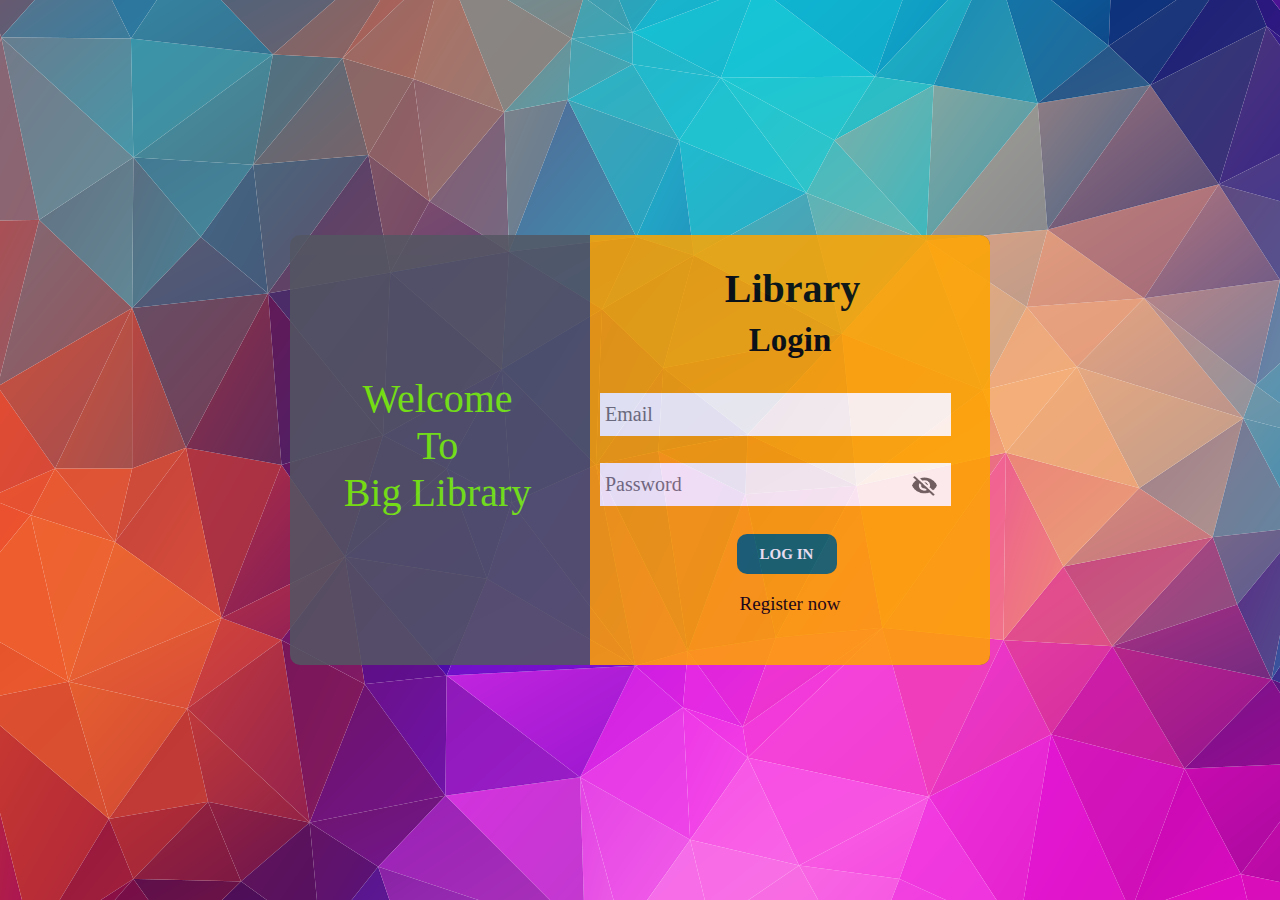
<file: index.html>
<!DOCTYPE html>
<html lang="en">
  <head>
    <meta charset="UTF-8" />
    <meta name="viewport" content="width=device-width, initial-scale=1.0" />
    <title>Document</title>
    <link rel="stylesheet" href="Login.css" />
  </head>
  <body>
    <section class="container">
      <div class="inner-container">
        <div class="left">
          <p>Welcome</p>
          <p>To</p>
          <p>Big Library</p>
        </div>

        <div class="right">
          <div class="logo">
            <i class="fa-solid fa-book" style="padding-right: 5px"></i>
            <span>Library</span>
          </div>
          <div class="login">Login</div>

          <form action="" class="form">
            <div class="login_field">
              <input name="email" type="text" id="email" placeholder="Email" />
            </div>

            <div class="login_field">
              <input
                name="password"
                type="password"
                id="password"
                placeholder="Password"
              />
              <img
                src="./Backened/password/eye-close.png"
                alt=""
                class="pass-icon"
                id="pass-icon"
              />
            </div>
            <button>LOG IN</button>
          </form>

          <a href="Frontend/New user/New_register.html">Register now</a>

          <div class="other">
            <div class="icon-1"><i class="fa-brands fa-google fa-2x"></i></div>
            <div class="icon-2">
              <i class="fa-brands fa-facebook fa-2x"></i>
            </div>
            <div class="icon-3">
              <i class="fa-brands fa-x-twitter fa-2x"></i>
            </div>
          </div>
        </div>
      </div>
    </section>
  </body>
  <script src="Backened/password/app.js"></script>
  <script src="Backened/login/app.js"></script>
</html>
</file>
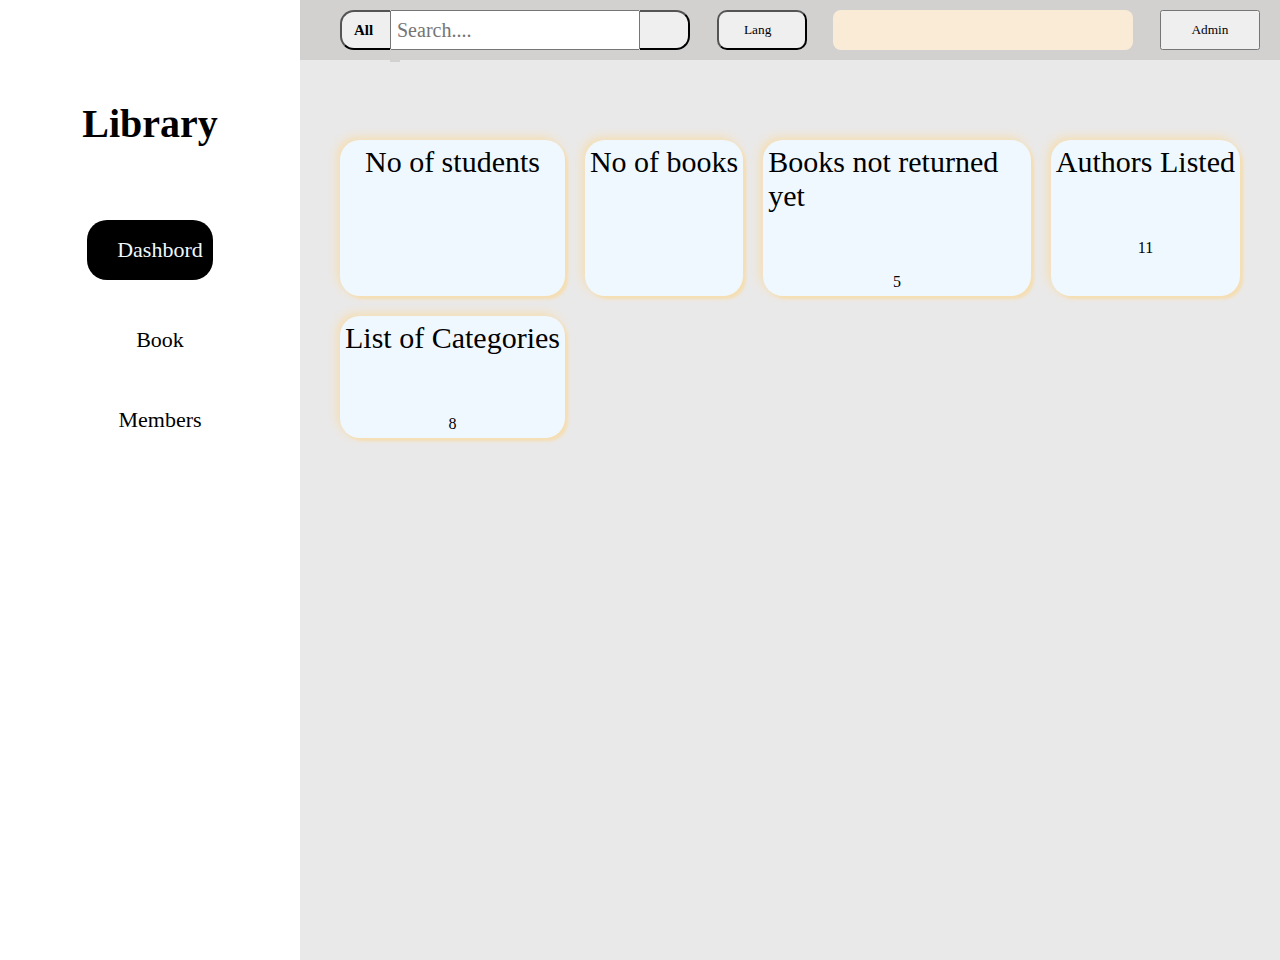
<file: Frontend/Admin/admin.html>
<!DOCTYPE html>
<html lang="en">
  <head>
    <meta charset="UTF-8" />
    <meta name="viewport" content="width=device-width, initial-scale=1.0" />
    <title>Document</title>
    <link rel="stylesheet" href="admin.css" />
    <link
      rel="stylesheet"
      href="https://cdnjs.cloudflare.com/ajax/libs/font-awesome/6.5.2/css/all.min.css"
      integrity="sha512-SnH5WK+bZxgPHs44uWIX+LLJAJ9/2PkPKZ5QiAj6Ta86w+fsb2TkcmfRyVX3pBnMFcV7oQPJkl9QevSCWr3W6A=="
      crossorigin="anonymous"
      referrerpolicy="no-referrer"
    />
  </head>
  <body>
    <div class="left_container">
      <nav class="side_nav">
        <div class="side_nav_header">Library</div>
        <div>
          <ul>
            <li
              style="
                background-color: black;
                padding: 10px;
                border-radius: 20px;
              "
            >
              <a href="admin.html" style="color: aliceblue"
                ><i class="fa-solid fa-house-user"></i>
                <p>Dashbord</p></a
              >
            </li>
            <li>
              <a href="admin_book.html"
                ><i class="fa-solid fa-book"></i>
                <p>Book</p>
              </a>
            </li>
            <li>
              <a href="admin_member.html"
                ><i class="fa-solid fa-users"></i>
                <p>Members</p></a
              >
            </li>
          </ul>
        </div>
      </nav>
    </div>

    <div class="right_container">
      <nav class="top_nav">
        <div class="search">
          <button class="All_btn" id="btn">
            All<i class="fa-solid fa-caret-down"></i>
          </button>
          <div id="search_option" class="search_option">
            <a href="">All</a>
            <a href="">Title</a>
            <a href="">Author</a>
            <a href="">Text</a>
            <a href="">Subjects</a>
          </div>
          <div>
            <form id="form_search">
              <input
                type="text"
                placeholder="Search...."
                name="text"
                id="input_search"
              />
              <button class="submit" id="formsubmit">
                <i class="fa fa-search"></i>
              </button>
            </form>
            <div class="search_result"></div>
          </div>
        </div>

        <button class="Lang">Lang<i class="fa-solid fa-caret-down"></i></button>

        <div class="time_date">
          <div>
            <i class="fa-regular fa-clock"></i>
            <div id="time"></div>
          </div>
          <div>
            <i class="fa-regular fa-calendar-days"></i>
            <div id="date"></div>
          </div>
        </div>

        <button class="user" id="user">
          <i class="fa-solid fa-user"></i>
          Admin
          <i class="fa-solid fa-caret-down"></i>
          <div class="user_option" id="user_option">
            <a href="">Profile</a>
            <a href="">Logout</a>
          </div>
        </button>
      </nav>

      <div class="inner_container">
        <div class="list_of_information_about_no_students_and_books">
          <div class="list">
            <p>No of students</p>
            <i class="fa-solid fa-user fa-8x"></i>
            <div class="no_of_students"></div>
          </div>
          <div class="list">
            <p>No of books</p>
            <i class="fa-solid fa-book fa-8x"></i>
            <div class="no_of_books"></div>
          </div>
          <div class="list">
            <p>Books not returned yet</p>
            <i class="fa-solid fa-book fa-8x"></i>
            <div class="no_of_books_not_return">5</div>
          </div>
          <div class="list">
            <p>Authors Listed</p>
            <i class="fa-solid fa-book fa-8x"></i>
            <div class="no_of_authors">11</div>
          </div>
          <div class="list">
            <p>List of Categories</p>
            <i class="fa-solid fa-book fa-8x"></i>
            <div class="no_of_categories">8</div>
          </div>
        </div>
      </div>
    </div>
  </body>
  <script src="../../Backened/Time/time.js"></script>
  <script src="../../Backened/No_of_students/no_of_students.js"></script>
</html>
</file>
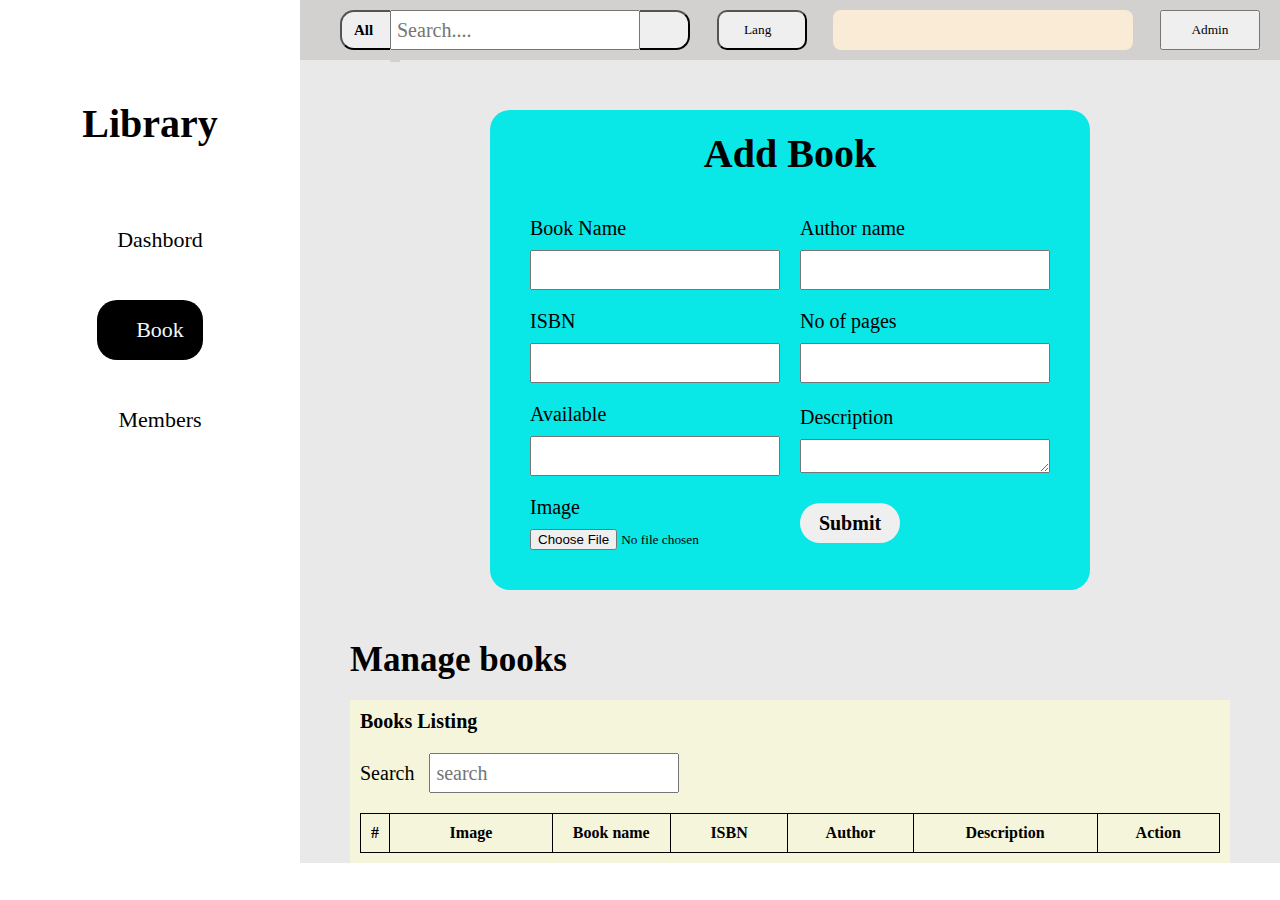
<file: Frontend/Admin/admin_book.html>
<!DOCTYPE html>
<html lang="en">
  <head>
    <meta charset="UTF-8" />
    <meta name="viewport" content="width=device-width, initial-scale=1.0" />
    <title>Document</title>
    <link rel="stylesheet" href="admin_book.css" />
    <link
      rel="stylesheet"
      href="https://cdnjs.cloudflare.com/ajax/libs/font-awesome/6.5.2/css/all.min.css"
      integrity="sha512-SnH5WK+bZxgPHs44uWIX+LLJAJ9/2PkPKZ5QiAj6Ta86w+fsb2TkcmfRyVX3pBnMFcV7oQPJkl9QevSCWr3W6A=="
      crossorigin="anonymous"
      referrerpolicy="no-referrer"
    />
  </head>
  <body>
    <div class="left_container">
      <nav class="side_nav">
        <div class="side_nav_header">Library</div>
        <div>
          <ul>
            <li>
              <a href="admin.html"
                ><i class="fa-solid fa-house-user"></i>
                <p>Dashbord</p></a
              >
            </li>
            <li style="background-color: black; padding: 10px; border-radius: 20px;">
              <a href="admin_book.html" style="color: aliceblue;"
                ><i class="fa-solid fa-book"></i>
                <p>Book</p>
              </a>
            </li>
            <li>
              <a href="admin_member.html"
                ><i class="fa-solid fa-users"></i>
                <p>Members</p></a
              >
            </li>
          </ul>
        </div>
      </nav>
    </div>

    <div class="right_container">
      <nav class="top_nav">
        <div class="search">
          <button class="All_btn" id="btn">
            All<i class="fa-solid fa-caret-down"></i>
          </button>
          <div id="search_option" class="search_option">
            <a href="">All</a>
            <a href="">Title</a>
            <a href="">Author</a>
            <a href="">Text</a>
            <a href="">Subjects</a>
          </div>
          <div>
            <form id="form_search">
              <input
                type="text"
                placeholder="Search...."
                name="text"
                id="input_search"
              />
              <button class="submit" id="formsubmit">
                <i class="fa fa-search"></i>
              </button>
            </form>
            <div class="search_result"></div>
          </div>
        </div>

        <button class="Lang">Lang<i class="fa-solid fa-caret-down"></i></button>

        <div class="time_date">
          <div>
            <i class="fa-regular fa-clock"></i>
            <div id="time"></div>
          </div>
          <div>
            <i class="fa-regular fa-calendar-days"></i>
            <div id="date"></div>
          </div>
        </div>

        <button class="user" id="user">
          <i class="fa-solid fa-user"></i>
          Admin
          <i class="fa-solid fa-caret-down"></i>
          <div class="user_option" id="user_option">
            <a href="">Profile</a>
            <a href="">Logout</a>
          </div>
        </button>
      </nav>

      <div class="inner_container">
        <div class="first_inner_container">
          <div class="add_book">
            <div class="add_book_header">Add Book</div>
            <form action="" class="add_book_form" method="POST">
              <div>
                <label for="title">Book Name</label>
                <input type="text" name="title" id="bookTitle" required />
              </div>
              <div>
                <label for="author">Author name</label>
                <input type="text" name="author" id="author" required />
              </div>

              <div>
                <label for="isbn">ISBN</label>
                <input type="text" name="isbn" id="isbn" required />
              </div>
              <div>
                <label for="page">No of pages</label>
                <input type="text" name="page" id="page" required />
              </div>

              <div>
                <label for="available">Available</label>
                <input type="text" name="available" id="price" required />
              </div>

              <div>
                <label for="description">Description</label>
                <textarea  name="description" id="bookDescription"></textarea>
              </div>
              <div>
                <label for="attachment">Image</label>
                <input type="file" name="attachment" accept="image/*" id="bookImgg"  />
              </div>
              <button class="add_book_btn">Submit</button>
            </form>
          </div>
        </div>

        <div class="second_inner_container">
          <div class="Manage_book">
            <div class="Manage_book_header">Manage books</div>

            <div class="Book_listing">
              <div class="Book_listing_header">Books Listing</div>
              <div class="Book_listing_search">
                <label for="">Search</label>
                <input type="text" name="Book_listing_search" placeholder="search">
              </div>
              <table>
                <tr>
                  <th class="SN">#</th>
                  <th class="book_img">Image</th>
                  <th class="book_name">Book name</th>
                  <th class="book_isbn">ISBN</th>
                  <th class="author_name">Author</th>
                  <th class="description_of_book">Description</th>
                  <th class="Action_edit">Action</th>
                </tr>
              </table>
            </div>
          </div>
        </div>
      </div>
    </div>
  </body>
  <script src="../../Backened/Time/time.js"></script>
  <script src="../../Backened/book/add_book.js"></script>
  <script src="../../Backened/book/delete_book.js"></script>
</html>
</file>
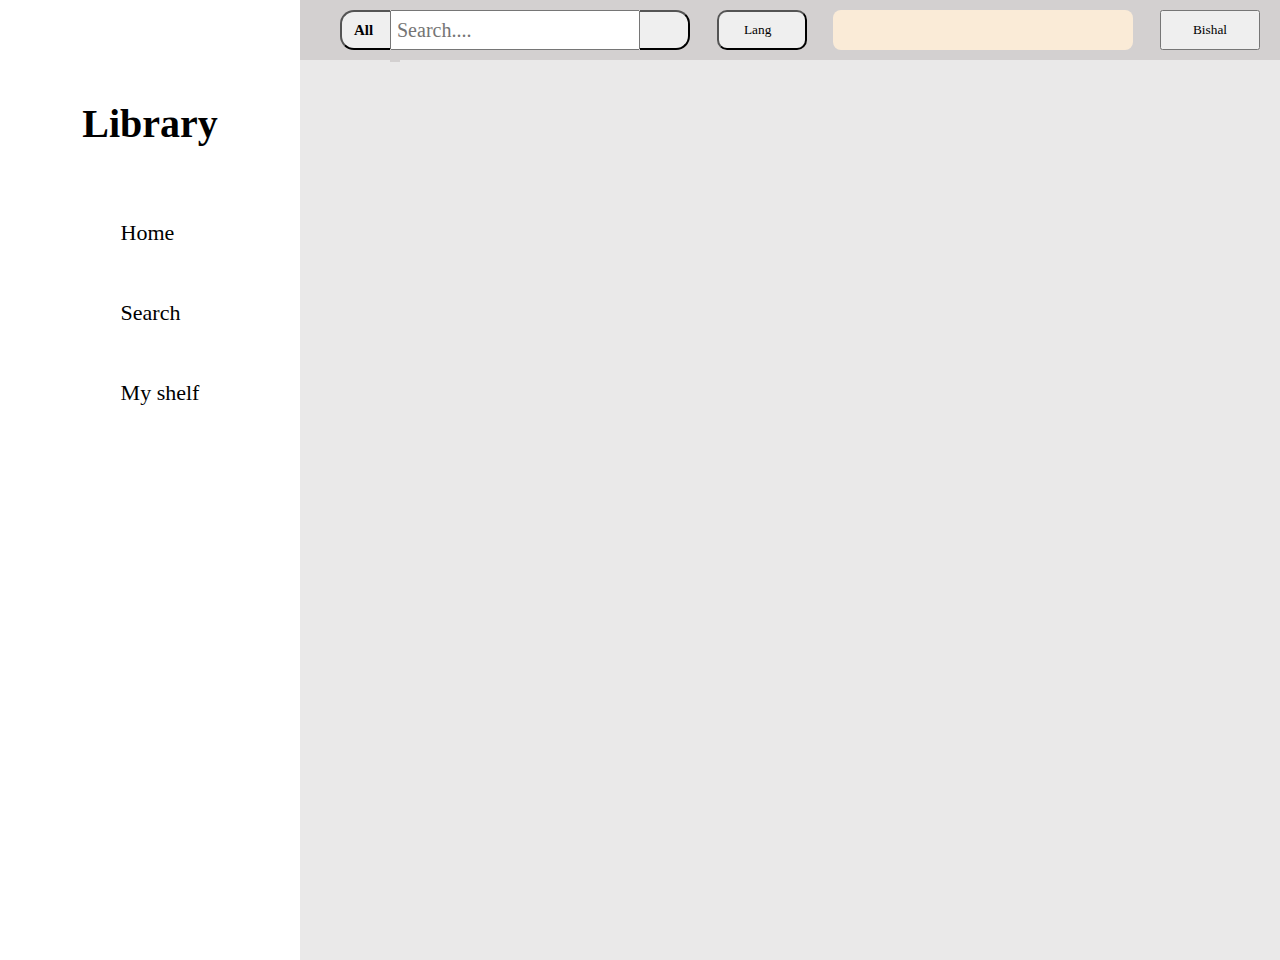
<file: Frontend/book/book_profile.html>
<!DOCTYPE html>
<html lang="en">
  <head>
    <meta charset="UTF-8" />
    <meta name="viewport" content="width=device-width, initial-scale=1.0" />
    <meta
      http-equiv="Content-Security-Policy"
      content="img-src 'self' https://firebasestorage.googleapis.com;"
    />
    <title>Document</title>
    <link rel="stylesheet" href="book_profile.css" />
    <link
      rel="stylesheet"
      href="https://cdnjs.cloudflare.com/ajax/libs/font-awesome/6.5.2/css/all.min.css"
      integrity="sha512-SnH5WK+bZxgPHs44uWIX+LLJAJ9/2PkPKZ5QiAj6Ta86w+fsb2TkcmfRyVX3pBnMFcV7oQPJkl9QevSCWr3W6A=="
      crossorigin="anonymous"
      referrerpolicy="no-referrer"
    />
  </head>
  <body>
    <div class="left_container">
      <nav class="side_nav">
        <div class="side_nav_header">Library</div>
        <div>
          <ul>
            <li>
              <a href="../Student/StudentHome.html"
                ><i class="fa-solid fa-house-user"></i>
                <p>Home</p></a
              >
            </li>
            <li>
              <a href="../Student/studentsearch.html "
                ><i class="fa fa-search"></i>
                <p>Search</p></a
              >
            </li>
            <li>
              <a href="../Student/studentshelf.html"
                ><i class="fa-solid fa-book"></i>
                <p>My shelf</p></a
              >
            </li>
          </ul>
        </div>
      </nav>
    </div>

    <div class="right_container">
      <nav class="top_nav">
        <div class="search">
          <button class="All_btn" id="btn">
            All<i class="fa-solid fa-caret-down"></i>
          </button>
          <div id="search_option" class="search_option">
            <a href="">All</a>
            <a href="">Title</a>
            <a href="">Author</a>
            <a href="">Text</a>
            <a href="">Subjects</a>
          </div>
          <div>
            <form id="form_search">
              <input
                type="text"
                placeholder="Search...."
                name="text"
                id="input_search"
              />
              <button class="submit" id="formsubmit">
                <i class="fa fa-search"></i>
              </button>
            </form>
            <div class="search_result"></div>
          </div>
        </div>

        <button class="Lang">Lang<i class="fa-solid fa-caret-down"></i></button>

        <div class="time_date">
          <div>
            <i class="fa-regular fa-clock"></i>
            <div id="time"></div>
          </div>
          <div>
            <i class="fa-regular fa-calendar-days"></i>
            <div id="date"></div>
          </div>
        </div>

        <button class="user" id="user">
          <i class="fa-solid fa-user"></i>
          Bishal
          <i class="fa-solid fa-caret-down"></i>
          <div class="user_option" id="user_option">
            <a href="">Profile</a>
            <a href="">Logout</a>
          </div>
        </button>
      </nav>

      <div class="inner_container">
        <div class="first_inner_container">
          <div class="book_profile"></div>
        </div>
      </div>
    </div>
  </body>
  <script src="../../Backened/Time/time.js"></script>
  <script src="../../Backened/book/book_profile.js"></script>
</html>
</file>
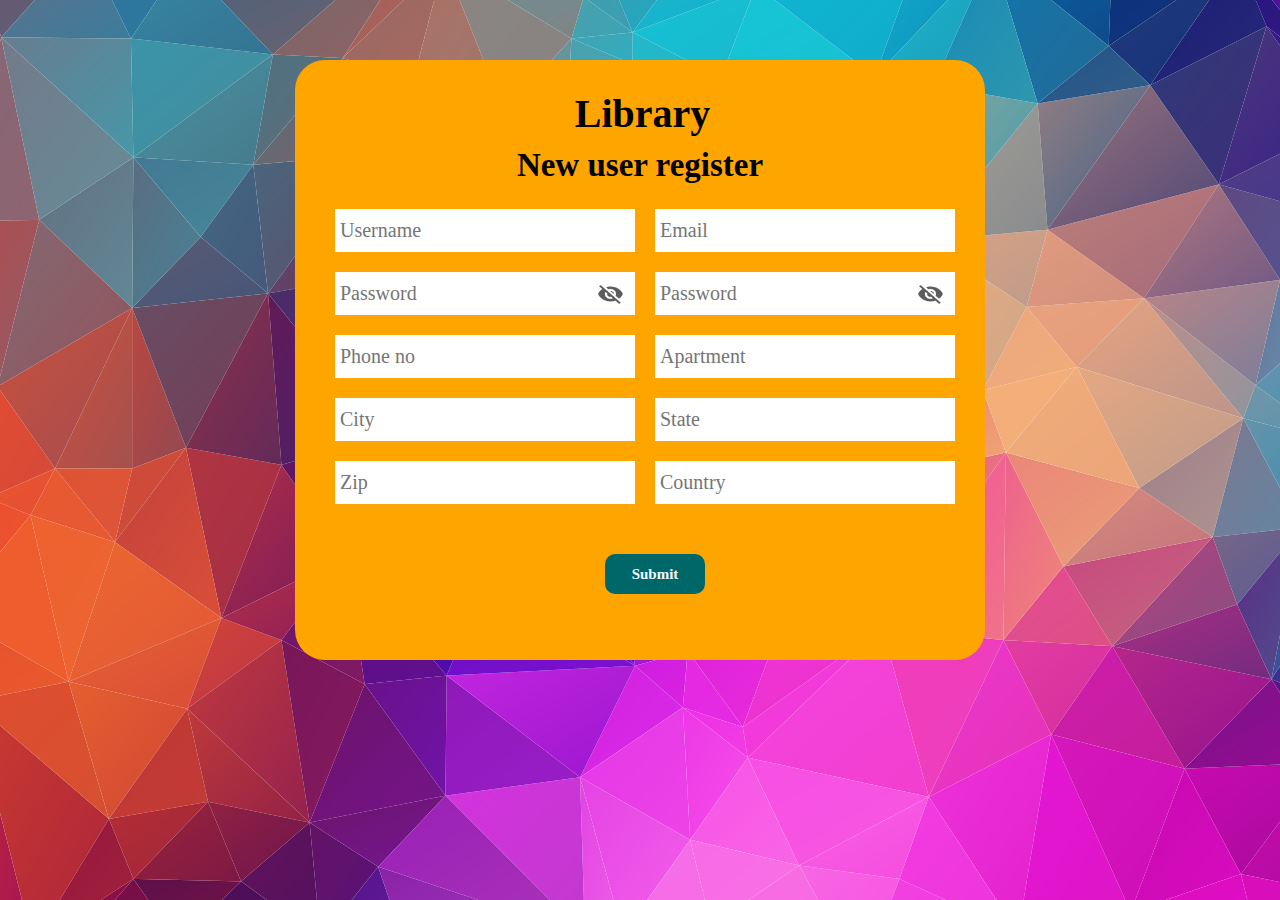
<file: Frontend/New user/New_register.html>
<!DOCTYPE html>
<html lang="en">
  <head>
    <meta charset="UTF-8" />
    <meta name="viewport" content="width=device-width, initial-scale=1.0" />
    <title>Document</title>
    <link rel="stylesheet" href="New_register.css" />
    <link
      rel="stylesheet"
      href="https://cdnjs.cloudflare.com/ajax/libs/font-awesome/6.5.2/css/all.min.css"
      integrity="sha512-SnH5WK+bZxgPHs44uWIX+LLJAJ9/2PkPKZ5QiAj6Ta86w+fsb2TkcmfRyVX3pBnMFcV7oQPJkl9QevSCWr3W6A=="
      crossorigin="anonymous"
      referrerpolicy="no-referrer"
    />
  </head>
  <body>
    <section class="container">
      <div class="container_body">
        <div class="logo">
          <i class="fa-solid fa-book" style="padding-right: 5px"></i>
          <span>Library</span>
        </div>
        <div class="login">New user register</div>

        <form action="" class="form">
          <input name="name" type="text" placeholder="Username" />

          <input name="email" type="text" placeholder="Email" id="email" />

          <div class="password_field">
            <input
              name="password"
              type="password"
              placeholder="Password"
              id="password1"
            />
            <img
              src="../../Backened/password/eye-close.png"
              alt=""
              id="pass-icon1"
            />
          </div>
          <div class="password_field">
            <input type="password" placeholder="Password" id="password2" />
            <img
              src="../../Backened/password/eye-close.png"
              alt=""
              id="pass-icon2"
            />
          </div>

          <input name="phone" type="text" placeholder="Phone no" />

          <input name="apartment" type="text" placeholder="Apartment" />

          <input name="city" type="text" placeholder="City" />

          <input name="state" type="text" placeholder="State" />

          <input name="zip" type="text" placeholder="Zip" />

          <input name="country" type="text" placeholder="Country" />

          <button>Submit</button>
        </form>
      </div>
    </section>
  </body>
  <script src="../../Backened/password/fornewregister.js"></script>
  <script src="../../Backened/User-register/app.js"></script>
</html>
</file>
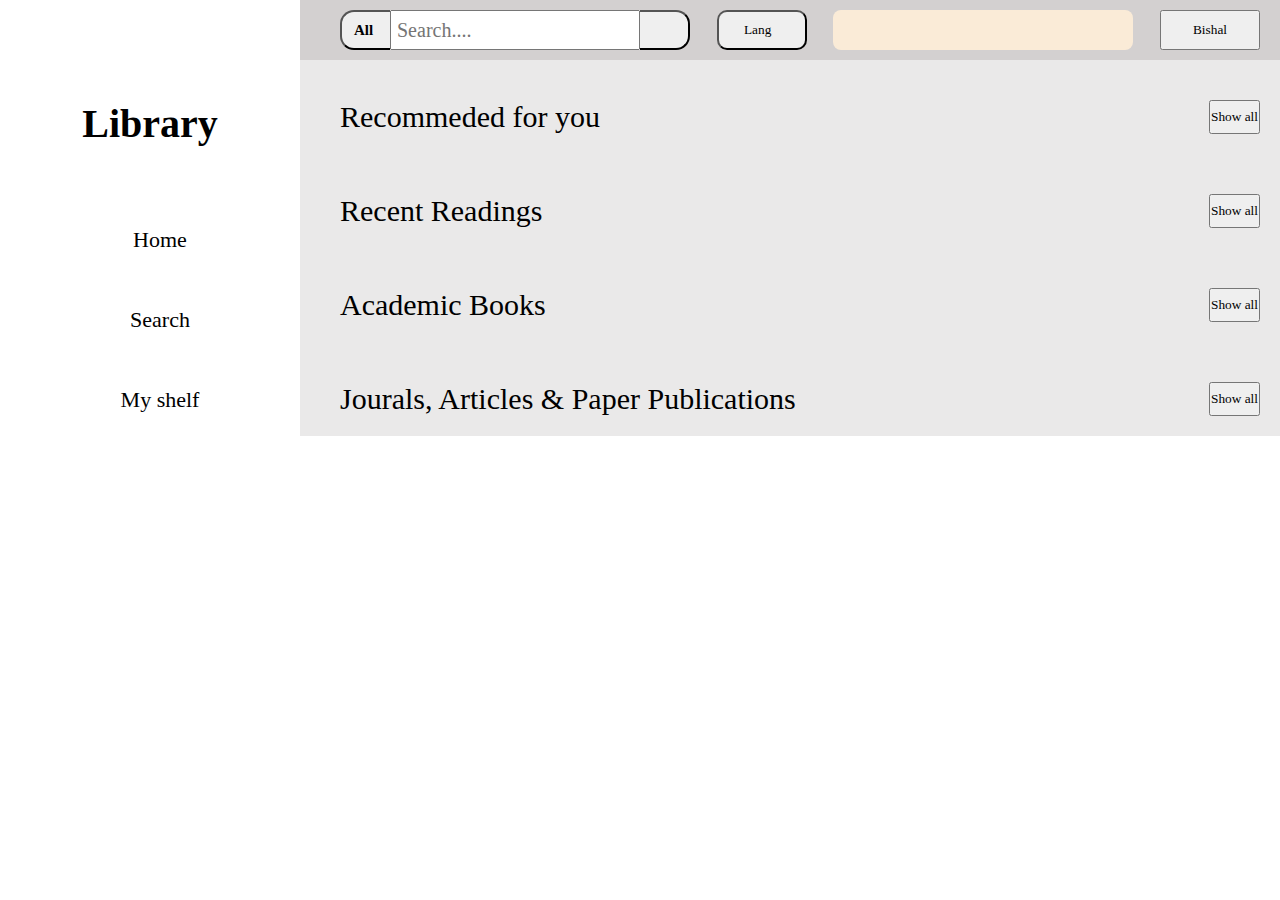
<file: Frontend/Student/StudentHome.html>
<!DOCTYPE html>
<html lang="en">
  <head>
    <meta charset="UTF-8" />
    <meta name="viewport" content="width=device-width, initial-scale=1.0" />
    <title>Document</title>
    <link rel="stylesheet" href="StudentHome.css" />
    <link
      rel="stylesheet"
      href="https://cdnjs.cloudflare.com/ajax/libs/font-awesome/6.5.2/css/all.min.css"
      integrity="sha512-SnH5WK+bZxgPHs44uWIX+LLJAJ9/2PkPKZ5QiAj6Ta86w+fsb2TkcmfRyVX3pBnMFcV7oQPJkl9QevSCWr3W6A=="
      crossorigin="anonymous"
      referrerpolicy="no-referrer"
    />
  </head>
  <body>
    <div class="left_container">
      <nav class="side_nav">
        <div class="side_nav_header">Library</div>
        <div>
          <ul>
            <li>
              <a href="StudentHome.html"
                ><i class="fa-solid fa-house-user"></i>
                <p>Home</p></a
              >
            </li>
            <li>
              <a href="studentsearch.html "
                ><i class="fa fa-search"></i>
                <p>Search</p></a
              >
            </li>
            <li>
              <a href="studentshelf.html"
                ><i class="fa-solid fa-book"></i>
                <p>My shelf</p></a
              >
            </li>
          </ul>
        </div>
      </nav>
    </div>

    <div class="right_container">
      <nav class="top_nav">
        <div class="search">
          <button class="All_btn" id="btn">
            All<i class="fa-solid fa-caret-down"></i>
          </button>
          <div id="search_option" class="search_option">
            <a href="">All</a>
            <a href="">Title</a>
            <a href="">Author</a>
            <a href="">Text</a>
            <a href="">Subjects</a>
          </div>
          <form id="form">
            <input type="text" placeholder="Search...." />
          </form>
          <button class="submit" id="formsubmit">
            <i class="fa fa-search"></i>
          </button>
        </div>

        <button class="Lang">Lang<i class="fa-solid fa-caret-down"></i></button>

        <div class="time_date">
          <div>
            <i class="fa-regular fa-clock"></i>
            <div id="time"></div>
          </div>
          <div>
            <i class="fa-regular fa-calendar-days"></i>
            <div id="date"></div>
          </div>
        </div>

        <button class="user" id="user">
          <i class="fa-solid fa-user"></i>
          Bishal
          <i class="fa-solid fa-caret-down"></i>
          <div class="user_option" id="user_option">
            <a href="">Profile</a>
            <a href="">Favourite</a>
            <a href="">Payments</a>
            <a href="">Logout</a>
          </div>
        </button>
      </nav>

      <div class="inner_container">
        <div class="book">
          <div class="top_book_nav">
            <p>Recommeded for you</p>
            <button onclick="Showall()">Show all</button>
          </div>
          <div class="list_of_book" id="book"></div>
        </div>

        <div class="book">
          <div class="top_book_nav">
            <p>Recent Readings</p>
            <button id="show_all">Show all</button>
          </div>
          <div class="list_of_book" id="book1"></div>
        </div>

        <div class="book">
          <div class="top_book_nav">
            <p>Academic Books</p>
            <button>Show all</button>
          </div>
          <div class="list_of_book" id="book2"></div>
        </div>

        <div class="book">
          <div class="top_book_nav">
            <p>Jourals, Articles & Paper Publications</p>
            <button>Show all</button>
          </div>
          <div class="list_of_book" id="book3"></div>
        </div>
      </div>
    </div>
  </body>
  <script src="../../Backened/Time/time.js"></script>
  <script src="../../Backened/book/app.js"></script>
</html>
</file>
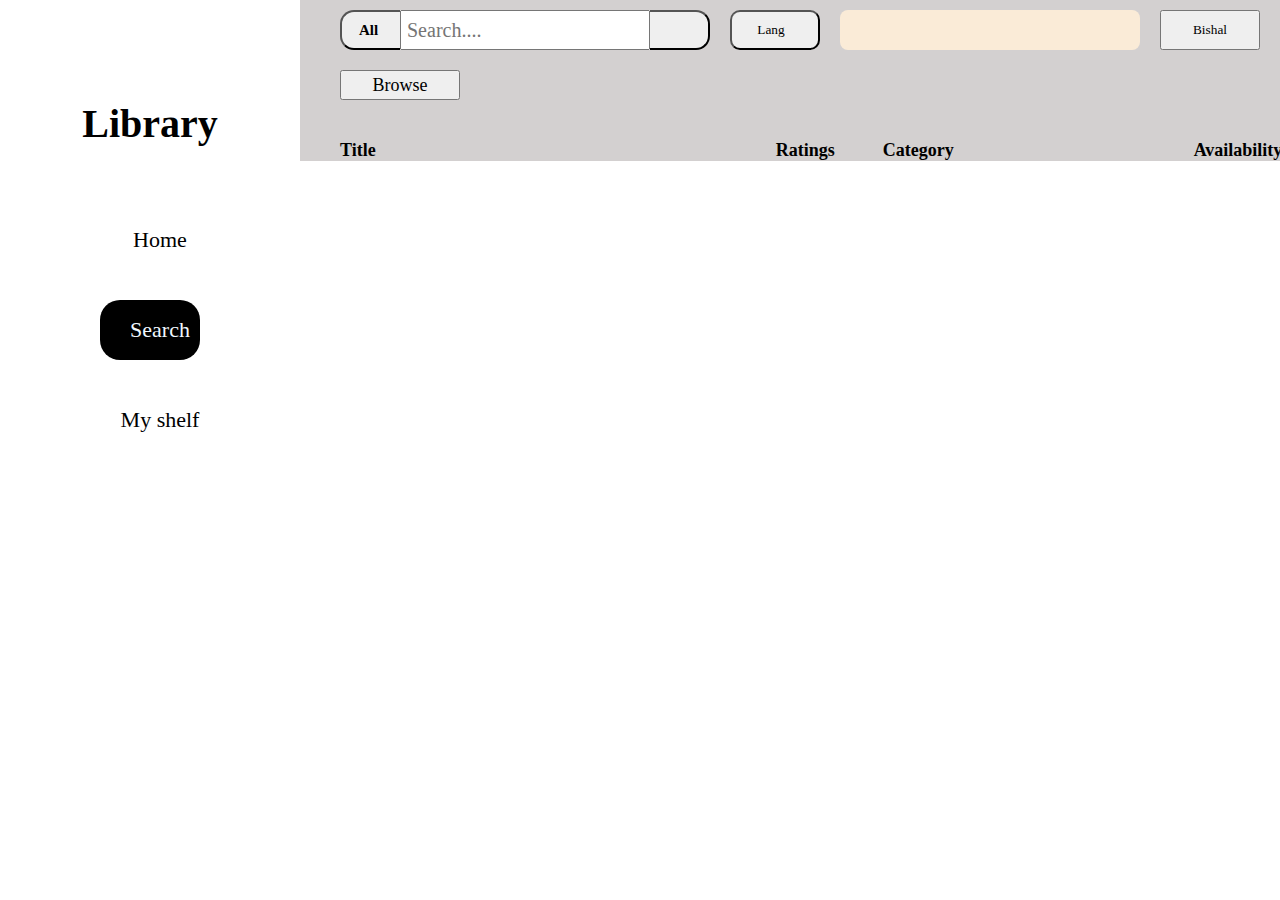
<file: Frontend/Student/studentsearch.html>
<!DOCTYPE html>
<html lang="en">
  <head>
    <meta charset="UTF-8" />
    <meta name="viewport" content="width=device-width, initial-scale=1.0" />
    <title>Document</title>
    <link rel="stylesheet" href="Studentsearch.css" />
    <link
      rel="stylesheet"
      href="https://cdnjs.cloudflare.com/ajax/libs/font-awesome/6.5.2/css/all.min.css"
      integrity="sha512-SnH5WK+bZxgPHs44uWIX+LLJAJ9/2PkPKZ5QiAj6Ta86w+fsb2TkcmfRyVX3pBnMFcV7oQPJkl9QevSCWr3W6A=="
      crossorigin="anonymous"
      referrerpolicy="no-referrer"
    />
  </head>
  <body>
    <div class="left_container">
      <nav class="side_nav">
        <div class="side_nav_header">Library</div>
        <div>
          <ul>
            <li>
              <a href="StudentHome.html"
                ><i class="fa-solid fa-house-user"></i>
                <p>Home</p></a
              >
            </li>
            <li style="background-color: black; padding: 10px; border-radius: 20px;">
              <a href="studentsearch.html" style="color: aliceblue;"
                ><i class="fa fa-search"></i>
                <p>Search</p></a
              >
            </li>
            <li>
              <a href="studentshelf.html"
                ><i class="fa-solid fa-book"></i>
                <p>My shelf</p></a
              >
            </li>
          </ul>
        </div>
      </nav>
    </div>

    <div class="right_container">
      <nav class="top_nav">
        <div class="search">
          <button class="All_btn" id="btn">
            All<i class="fa-solid fa-caret-down"></i>
          </button>
          <div id="search_option" class="search_option" style="display: none">
            <a href="">All</a>
            <a href="">Title</a>
            <a href="">Author</a>
            <a href="">Text</a>
            <a href="">Subjects</a>
          </div>
          <div>
            <form id="form_search">
              <input
                type="text"
                placeholder="Search...."
                name="text"
                id="input_search"
              />
              <button class="submit" id="formsubmit">
                <i class="fa fa-search"></i>
              </button>
            </form>
            <div class="search_result"></div>
          </div>
        </div>

        <button class="Lang">Lang<i class="fa-solid fa-caret-down"></i></button>

        <div class="time_date">
          <div>
            <i class="fa-regular fa-clock"></i>
            <div id="time"></div>
          </div>
          <div>
            <i class="fa-regular fa-calendar-days"></i>
            <div id="date"></div>
          </div>
        </div>

        <button class="user" id="user">
          <i class="fa-solid fa-user"></i>
          Bishal
          <i class="fa-solid fa-caret-down"></i>
          <div class="user_option" id="user_option" style="display: none">
            <a href="">Profile</a>
            <a href="">Favourite</a>
            <a href="">Payments</a>
            <a href="">Logout</a>
          </div>
        </button>
      </nav>

      <div class="inner_container">
        <div class="Browse">
          <button id="Browse">
            Browse <i class="fa-solid fa-caret-down"></i>
          </button>
          <div id="Browse_option" style="display: none">
            <ul>
              <li>Bsc.CSIT</li>
              <li>BCA</li>
              <li>Manager</li>
            </ul>
          </div>
        </div>

        <div class="books">
          <div class="books_headers">
            <p class="books_header_1">Title</p>
            <p class="books_header_2">Ratings</p>
            <p class="books_header_3">Category</p>
            <p class="books_header_4">Availability</p>
          </div>
          <div id="booklist"></div>
        </div>
      </div>
    </div>
  </body>
  <script src="../../Backened/Time/time.js"></script>
  <script src="../../Backened/Search/booklist.js"></script>
  <script src="../../Backened/Search/search_field.js"></script>
</html>
</file>
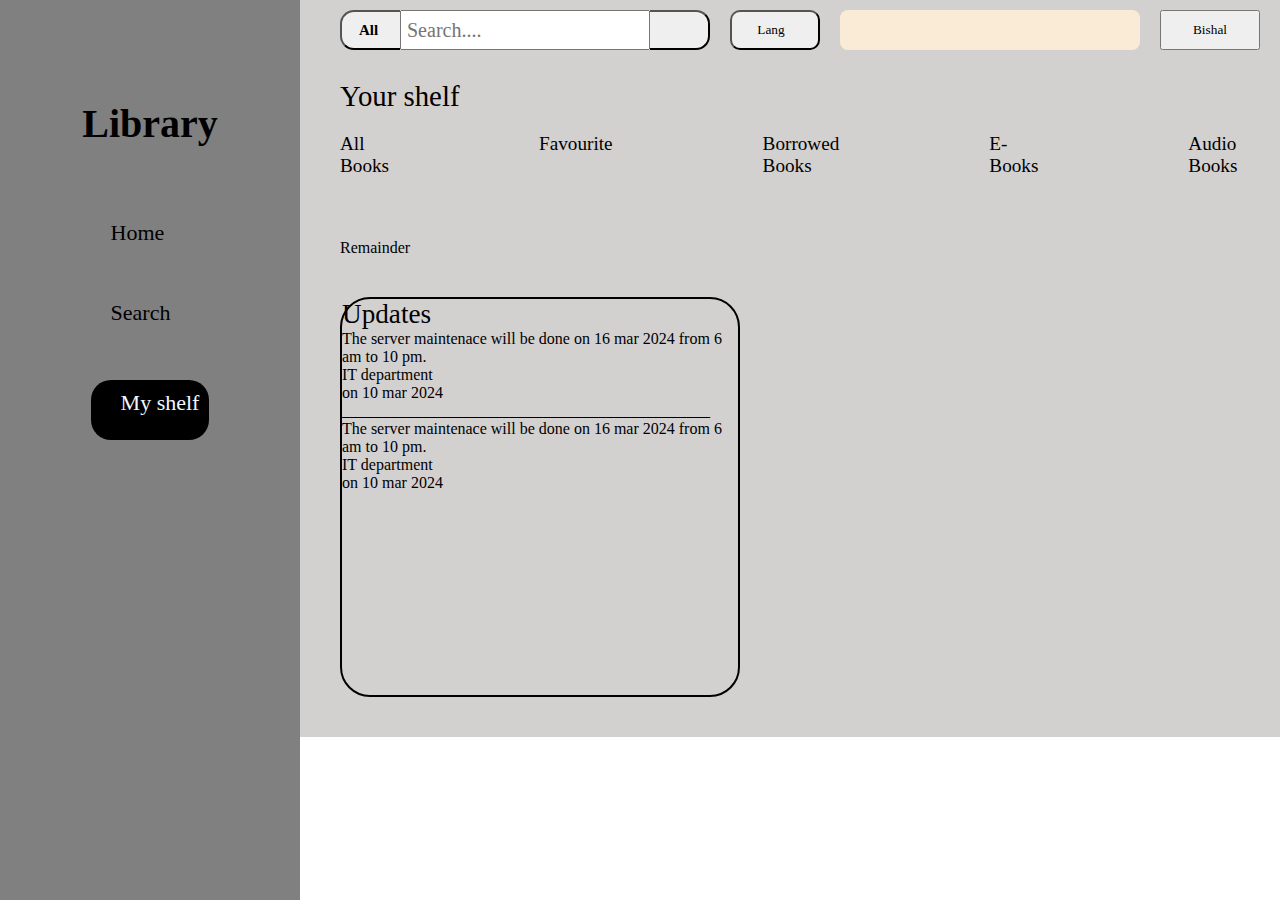
<file: Frontend/Student/studentshelf.html>
<!DOCTYPE html>
<html lang="en">
  <head>
    <meta charset="UTF-8" />
    <meta name="viewport" content="width=device-width, initial-scale=1.0" />
    <title>Document</title>
    <link rel="stylesheet" href="studentshelf.css" />
    <link
      rel="stylesheet"
      href="https://cdnjs.cloudflare.com/ajax/libs/font-awesome/6.5.2/css/all.min.css"
      integrity="sha512-SnH5WK+bZxgPHs44uWIX+LLJAJ9/2PkPKZ5QiAj6Ta86w+fsb2TkcmfRyVX3pBnMFcV7oQPJkl9QevSCWr3W6A=="
      crossorigin="anonymous"
      referrerpolicy="no-referrer"
    />
  </head>
  <body>
    <div class="left_container">
      <nav class="side_nav">
        <div class="side_nav_header">Library</div>
        <div>
          <ul>
            <li>
              <a href="StudentHome.html"
                ><i class="fa-solid fa-house-user"></i>
                <p>Home</p></a
              >
            </li>
            <li>
              <a href="studentsearch.html"
                ><i class="fa fa-search"></i>
                <p>Search</p></a
              >
            </li>
            <li
              style="
                background-color: black;
                padding: 10px;
                border-radius: 20px;
              "
            >
              <a href="studentshelf.html" style="color: aliceblue"
                ><i class="fa-solid fa-book"></i>
                <p>My shelf</p></a
              >
            </li>
          </ul>
        </div>
      </nav>
    </div>

    <div class="right_container">
      <nav class="top_nav">
        <div class="search">
          <button class="All_btn" id="btn">
            All<i class="fa-solid fa-caret-down"></i>
          </button>
          <div id="search_option" class="search_option" style="display: none">
            <a href="">All</a>
            <a href="">Title</a>
            <a href="">Author</a>
            <a href="">Text</a>
            <a href="">Subjects</a>
          </div>
          <div>
            <form id="form_search">
              <input
                type="text"
                placeholder="Search...."
                name="text"
                id="input_search"
              />
              <button class="submit" id="formsubmit">
                <i class="fa fa-search"></i>
              </button>
            </form>
            <div class="search_result"></div>
          </div>
        </div>

        <button class="Lang">Lang<i class="fa-solid fa-caret-down"></i></button>

        <div class="time_date">
          <div>
            <i class="fa-regular fa-clock"></i>
            <div id="time"></div>
          </div>
          <div>
            <i class="fa-regular fa-calendar-days"></i>
            <div id="date"></div>
          </div>
        </div>

        <button class="user" id="user">
          <i class="fa-solid fa-user"></i>
          Bishal
          <i class="fa-solid fa-caret-down"></i>
          <div class="user_option" id="user_option" style="display: none">
            <a href="">Profile</a>
            <a href="">Favourite</a>
            <a href="">Payments</a>
            <a href="">Logout</a>
          </div>
        </button>
      </nav>

      <div class="inner_container">
        <div class="shelf">
          <div class="shelf_header">Your shelf</div>

          <div class="shelf_list_header">
            <p class="shelf_header1"><a href="">All Books</a></p>
            <p class="shelf_header2"><a href="">Favourite</a></p>
            <p class="shelf_header3"><a href="">Borrowed Books</a></p>
            <p class="shelf_header4"><a href="">E-Books</a></p>
            <p class="shelf_header5"><a href="">Audio Books</a></p>
            <p class="shelf_header6"><a href="">Articles & Journals</a></p>
          </div>

          <div class="book_list" id="book_list"></div>
        </div>

        <div class="remainder">
          <div class="remainder_name">Remainder</div>
        </div>

        <div class="remainder_list">
          <div class="remainder1">
            <div>
              <p class="remainder_header">Updates</p>
              <p class="remainder_body">
                The server maintenace will be done on 16 mar 2024 from 6 am to
                10 pm.
              </p>
              <p class="from_department">IT department</p>
              <p class="remainder_date">on 10 mar 2024</p>
            </div>
            <div>
              <p>______________________________________________</p>
              <p class="remainder_body">
                The server maintenace will be done on 16 mar 2024 from 6 am to
                10 pm.
              </p>
              <p class="from_department">IT department</p>
              <p class="remainder_date">on 10 mar 2024</p>
            </div>
          </div>
        </div>
      </div>
    </div>
  </body>
  <script src="../../Backened/Time/time.js"></script>
  <script src="../../Backened/uearshelf/app.js"></script>
  <script src="../../Backened/Search/search_field.js"></script>
</html>
</file>
<file: Login.css>
* {
    margin: 0;
    padding: 0;
    box-sizing: border-box;
    font-family: 'Times New Roman', Times, serif;
}

.container {
    height: 100vh;
    display: flex;
    justify-content: center;
    align-items: center;
    background-image: url(loginpic.png);
}

.inner-container {
    width: 700px;
    height: 430px;
    border-radius: 10px;
    background-color: rgb(83, 87, 99);
    opacity: 0.85;
}

.left {
    font-size: 40px;
    text-align: center;
    color: rgb(125, 255, 4);
    float: left;
    width: 295px;
    height: 430px;
    padding-top: 20%;
}

.right {
    float: right;
    padding: 30px;
    display: flex;
    flex-direction: column;
    align-items: center;
    gap: 10px;
    width: 400px;
    height: 430px;
    background-color: orange;
    border-radius: 0 10px 10px 0;
}

.logo {
    font-size: 40px;
    font-weight: bolder;
    color: black;
}

.logo:hover {
    color: white;
}

.login {
    font-size: 33px;
    font-weight: bolder;
    padding-bottom: 15px;
}

.form {
    width: 400px;
    height: 200px;
    display: grid;
    gap: 10px;
    padding-left: 10px;
    align-items: center;
}

.login_field {
    position: relative;
    width: 90%;
    max-width: 400px;
}

.login_field input {
    width: 100%;
    border: 0;
    outline: 0;
    padding: 10px 0 10px 5px;
    font-size: 20px;
}

.password_field i {
    position: absolute;
    top: 30%;
    left: 3px;
}

.pass-icon {
    position: absolute;
    width: 25px;
    top: 30%;
    right: 4%;
}

input:active,
input:hover {
    border-bottom-color: black;
}

button {
    height: 40px;
    width: 100px;
    font-size: 15px;
    font-weight: bolder;
    color: aliceblue;
    background-color: rgb(0, 103, 105);
    border-radius: 10px;
    border: none;
    text-align: center;
    text-decoration: none;
    text-align: center;
    margin: 0 35%;
}

button:focus,
button:hover {
    color: black;
    background-color: rgb(238, 238, 238);

}


a {
    font-size: 19px;
    color: black;
    text-decoration: none;

}

.forget:hover,
a:hover {
    color: white;
}

.other {
    display: flex;
    gap: 30px;
    padding-top: 10px;
}

.icon-1 {
    color: white;
}

.icon-1:hover {
    color: rgb(80, 199, 199);
}

.icon-2 {
    color: white;
}

.icon-2:hover {
    color: rgb(66, 103, 178);
}

.icon-3 {
    color: white;
}

.icon-3:hover {
    color: black;
}
</file>
<file: Frontend/Admin/admin.css>
* {
    margin: 0;
    padding: 0;
    box-sizing: border-box;
    font-family: 'Times New Roman', Times, serif;
}


body {
    display: flex;
    flex-direction: row;
}

.side_nav {
    height: 100%;
    width: 300px;
    background-color: white;
    display: flex;
    flex-direction: column;
    align-items: center;
    gap: 20px;
    overflow: hidden;
    position: fixed;
    top: 0;
    left: 0;
    z-index: 1;
}

.side_nav_header {
    height: 200px;
    font-size: 40px;
    font-weight: bolder;
    color: black;
    padding-top: 100px;
}

.side_nav ul {
    display: flex;
    flex-direction: column;
    gap: 40px;
}

.side_nav li {
    list-style-type: none;
}

.side_nav a {
    text-decoration: none;
    font-size: 22px;
    color: black;
    display: flex;
    gap: 20px;
    justify-content: center;
    align-items: center;
    height: 40px;
}

.right_container {
    width: 100%;
    height: 100vh;
    padding-left: 300px;
}

.top_nav {
    display: flex;
    position: sticky;
    align-items: center;
    justify-content: space-between;
    background-color: rgba(211, 208, 208);
    top: 0;
    z-index: 1;
    height: 60px;
}

.search {
    display: flex;
    padding-left: 40px;
}

.search button {
    float: left;
    width: 50px;
}

.search_option {
    top: 3rem;
    position: absolute;
    display: none;
    gap: 5px;
    width: 9rem;
    padding: 5px;
    margin-top: 5px;
    border-radius: 6%;
    overflow: auto;
    background: white;
    box-shadow: 2px 2px 10px gray;
    transition: all .3s ease-in-out;
}

.search_option a {
    text-decoration: none;
    color: black;
}

.active {
    display: grid;
}

.All_btn {
    height: 40px;
    width: 90px;
    border-radius: 14px 0px 0px 14px;
    border-right: none;
    font-size: 15px;
    font-weight: bold;
}

.All_btn i {
    padding-left: 5px;
}

input[type=text] {
    height: 40px;
    width: 250px;
    font-size: 20px;
    float: left;
    padding-left: 5px;
}

.submit {
    height: 40px;
    width: 65px;
    float: left;
    border-left: none;
    border-radius: 0px 14px 14px 0px;
}

.search_result {
    margin-top: 42px;
    display: flex;
    flex-direction: column;
    gap: 5px;
    position: absolute;
    background-color: rgba(211, 208, 208);
    padding: 5px;
}

.book_search {
    display: flex;
    gap: 10px;
    width: 200px;
    border: 2px solid black;
}

.book_search img {
    height: 50px;
    width: 50px;

}

.Lang {
    height: 40px;
    width: 90px;
    border-radius: 10px;
}

.Lang i {
    padding-left: 8px;
}

.time_date {
    font-weight: bold;
    font-family: Georgia, 'Times New Roman', Times, serif;
    display: flex;
    gap: 40px;
    height: 40px;
    width: 300px;
    color: red;
    justify-content: center;
    align-items: center;
    background-color: antiquewhite;
    border-radius: 8px;
}

.time_date div {
    display: flex;
    gap: 7px;

}

.user {
    height: 40px;
    width: 100px;
    margin-right: 20px;

}

.user i {
    padding: 6px;
}

.user_option {
    display: none;
    top: 3rem;
    position: absolute;
    overflow: auto;
    width: 6rem;
    text-align: left;
    margin-top: 5px;
    padding: 5px;
    font-size: 15px;
    background: white;
    border-radius: 6%;
    transition: all .3s ease-in-out;
}

.user_option a {
    text-decoration: none;
    color: black;
}

.inner_container {
    background-color: rgba(211, 208, 208, 0.479);
    height: 100vh;
}

.list_of_information_about_no_students_and_books {
    padding: 80px 40px;
    display: grid;
    grid-template-columns: auto auto auto auto;
    gap: 20px;
}

.list {
    display: flex;
    flex-direction: column;
    gap: 30px;
    align-items: center;
    padding: 5px;
    background-color: aliceblue;
    border-radius: 20px;
    box-shadow: 3px 3px 3px wheat, -3px -3px 10px wheat;
}

.list p {
    font-size: 30px;
}

.no_of_students,
.no_of_books {
    font-size: 20px;
    padding-top: 5px;
}
</file>
<file: Frontend/Admin/admin_book.css>
* {
    margin: 0;
    padding: 0;
    box-sizing: border-box;
    font-family: 'Times New Roman', Times, serif;
}


body {
    display: flex;
    flex-direction: row;
}

.side_nav {
    height: 100%;
    width: 300px;
    background-color: white;
    display: flex;
    flex-direction: column;
    align-items: center;
    gap: 20px;
    overflow: hidden;
    position: fixed;
    top: 0;
    left: 0;
    z-index: 1;
}

.side_nav_header {
    height: 200px;
    font-size: 40px;
    font-weight: bolder;
    color: black;
    padding-top: 100px;
}

.side_nav ul {
    display: flex;
    flex-direction: column;
    gap: 40px;
}

.side_nav li {
    list-style-type: none;
}

.side_nav a {
    text-decoration: none;
    font-size: 22px;
    color: black;
    display: flex;
    gap: 20px;
    justify-content: center;
    align-items: center;
    height: 40px;
}

.right_container {
    width: 100%;
    height: 100vh;
    padding-left: 300px;
}

.top_nav {
    display: flex;
    position: sticky;
    align-items: center;
    justify-content: space-between;
    background-color: rgba(211, 208, 208);
    top: 0;
    z-index: 1;
    height: 60px;
}

.search {
    display: flex;
    padding-left: 40px;
}

.search button {
    float: left;
    width: 50px;
}

.search_option {
    top: 3rem;
    position: absolute;
    display: none;
    gap: 5px;
    width: 9rem;
    padding: 5px;
    margin-top: 5px;
    border-radius: 6%;
    overflow: auto;
    background: white;
    box-shadow: 2px 2px 10px gray;
    transition: all .3s ease-in-out;
}

.search_option a {
    text-decoration: none;
    color: black;
}

.active {
    display: grid;
}

.All_btn {
    height: 40px;
    width: 90px;
    border-radius: 14px 0px 0px 14px;
    border-right: none;
    font-size: 15px;
    font-weight: bold;
}

.All_btn i {
    padding-left: 5px;
}

input[type=text] {
    height: 40px;
    width: 250px;
    font-size: 20px;
    float: left;
    padding-left: 5px;
}

.submit {
    height: 40px;
    width: 65px;
    float: left;
    border-left: none;
    border-radius: 0px 14px 14px 0px;
}

.search_result {
    margin-top: 42px;
    display: flex;
    flex-direction: column;
    gap: 5px;
    position: absolute;
    background-color: rgba(211, 208, 208);
    padding: 5px;
}

.book_search {
    display: flex;
    gap: 10px;
    width: 200px;
    border: 2px solid black;
}

.book_search img {
    height: 50px;
    width: 50px;

}

.Lang {
    height: 40px;
    width: 90px;
    border-radius: 10px;
}

.Lang i {
    padding-left: 8px;
}

.time_date {
    font-weight: bold;
    font-family: Georgia, 'Times New Roman', Times, serif;
    display: flex;
    gap: 40px;
    height: 40px;
    width: 300px;
    color: red;
    justify-content: center;
    align-items: center;
    background-color: antiquewhite;
    border-radius: 8px;
}

.time_date div {
    display: flex;
    gap: 7px;

}

.user {
    height: 40px;
    width: 100px;
    margin-right: 20px;

}

.user i {
    padding: 6px;
}

.user_option {
    display: none;
    top: 3rem;
    position: absolute;
    overflow: auto;
    width: 6rem;
    text-align: left;
    margin-top: 5px;
    padding: 5px;
    font-size: 15px;
    background: white;
    border-radius: 6%;
    transition: all .3s ease-in-out;
}

.user_option a {
    text-decoration: none;
    color: black;
}

.inner_container {
    background-color: rgba(211, 208, 208, 0.479);
}

.first_inner_container {
    display: flex;
    flex-direction: column;
    align-items: center;

}

.add_book {
    margin-top: 50px;
    padding: 20px;
    display: flex;
    flex-direction: column;
    align-items: center;
    gap: 20px;
    background-color: rgb(10, 231, 231);
    border-radius: 20px;

}

.add_book_header {
    font-size: 40px;
    font-weight: bolder;

}

.add_book_form {
    display: grid;
    grid-template-columns: auto auto;
    align-items: center;
    justify-content: center;
    gap: 20px;
    padding: 20px;
    border-radius: 20px;
}

.add_book_form div {
    display: flex;
    flex-direction: column;
    gap: 10px;
}

.add_book_form label {
    font-size: 20px;
    font-weight: 500;
}

.add_book_form input {
    float: none;
}

.add_book_btn {
    height: 40px;
    font-size: 20px;
    font-weight: bolder;
    width: 100px;
    border: none;
    border-radius: 20px;
}

.add_book_btn:hover {
    background-color: red;
}



.Manage_book {
    margin-top: 50px;
    padding: 0px 50px;
}

.Manage_book_header {
    font-size: 35px;
    font-weight: bolder;
}

.Book_listing {
    margin-top: 20px;
    padding: 10px;
    background-color: beige;
    display: flex;
    flex-direction: column;
}

.Book_listing_header {
    font-size: 20px;
    font-weight: 700;
}

.Book_listing_search{
  margin-top: 20px;
  font-size: 20px;
}

.Book_listing_search label {
    padding-right: 10px;
}
.Book_listing_search input{
    float: none;
}

table,
th,
td {
    border: 1px solid black;
    border-collapse: collapse;
    padding: 10px;
}

table {
    margin-top: 20px;
}

td{
    text-align: justify;
}
.book_img {
    width: 300px;
}

.book_name,
.book_isbn,
.author_name {
    width: 200px;
}

.description_of_book {
    width: 300px;
}

.Action_edit {
    width: 200px;
}

tr img {
    height: 100px;
    width: 150px;
}
</file>
<file: Frontend/book/book_profile.css>
* {
    margin: 0;
    padding: 0;
    box-sizing: border-box;
    font-family: 'Times New Roman', Times, serif;
}


body {
    display: flex;
    flex-direction: row;
}

.side_nav {
    height: 100%;
    width: 300px;
    background-color: white;
    display: flex;
    flex-direction: column;
    align-items: center;
    gap: 20px;
    overflow: hidden;
    position: fixed;
    top: 0;
    left: 0;
    z-index: 1;
}

.side_nav_header {
    height: 200px;
    font-size: 40px;
    font-weight: bolder;
    color: black;
    padding-top: 100px;
}

.side_nav ul {
    display: flex;
    flex-direction: column;
    gap: 40px;
}

.side_nav li {
    list-style-type: none;
}

.side_nav a {
    text-decoration: none;
    color: black;
    font-size: 22px;
    display: flex;
    gap: 20px;
    height: 40px;
}

.right_container {
    width: 100%;
    height: 100vh;
    padding-left: 300px;
}

.top_nav {
    display: flex;
    position: sticky;
    align-items: center;
    justify-content: space-between;
    background-color: rgba(211, 208, 208);
    top: 0;
    z-index: 1;
    height: 60px;
}

.search {
    display: flex;
    padding-left: 40px;
}

.search button {
    float: left;
    width: 50px;
}

.search_option {
    top: 3rem;
    position: absolute;
    display: none;
    gap: 5px;
    width: 9rem;
    padding: 5px;
    margin-top: 5px;
    border-radius: 6%;
    overflow: auto;
    background: white;
    box-shadow: 2px 2px 10px gray;
    transition: all .3s ease-in-out;
}

.search_option a {
    text-decoration: none;
    color: black;
}

.active {
    display: grid;
}

.All_btn {
    height: 40px;
    width: 90px;
    border-radius: 14px 0px 0px 14px;
    border-right: none;
    font-size: 15px;
    font-weight: bold;
}

.All_btn i {
    padding-left: 5px;
}

input[type=text] {
    height: 40px;
    width: 250px;
    font-size: 20px;
    float: left;
    padding-left: 5px;
}

.submit {
    height: 40px;
    width: 65px;
    float: left;
    border-left: none;
    border-radius: 0px 14px 14px 0px;
}

.search_result {
    margin-top: 42px;
    display: flex;
    flex-direction: column;
    gap: 5px;
    position: absolute;
    background-color: rgba(211, 208, 208);
    padding: 5px;
}

.book_search {
    display: flex;
    gap: 10px;
    width: 200px;
    border: 2px solid black;
}

.book_search img {
    height: 50px;
    width: 50px;

}

.Lang {
    height: 40px;
    width: 90px;
    border-radius: 10px;
}

.Lang i {
    padding-left: 8px;
}

.time_date {
    font-weight: bold;
    font-family: Georgia, 'Times New Roman', Times, serif;
    display: flex;
    gap: 40px;
    height: 40px;
    width: 300px;
    color: red;
    justify-content: center;
    align-items: center;
    background-color: antiquewhite;
    border-radius: 8px;
}

.time_date div {
    display: flex;
    gap: 7px;

}

.user {
    height: 40px;
    width: 100px;
    margin-right: 20px;

}

.user i {
    padding: 6px;
}

.user_option {
    display: none;
    top: 3rem;
    position: absolute;
    overflow: auto;
    width: 6rem;
    text-align: left;
    margin-top: 5px;
    padding: 5px;
    font-size: 15px;
    background: white;
    border-radius: 6%;
    transition: all .3s ease-in-out;
}

.user_option a {
    text-decoration: none;
    color: black;
}

.inner_container {
    background-color: rgba(211, 208, 208, 0.479);
    height: 100vh;
}

.first_inner_container {
    display: flex;
}

.book_profile {
    margin: 40px;
    display: flex;
    flex-direction: column;
    gap: 20px;
    width: 100%;
}

.go_back a {
    color: black;
    padding-left: 10px;
}

.book_profile_top {
    display: flex;
    justify-content: center;
    gap: 60px;
    padding: 20px;
}

.book_profile_top_left {
    padding: 20px;
    width: 230px;
    background-color: orange;
    border-radius: 20px;
    display: flex;
    justify-content: center;

}

.book_profile_top_middle {
    padding: 20px;
    display: flex;
    flex-direction: column;
    gap: 12px;
    width: 500px;
}

.book_title {
    font-size: 50px;
    font-weight: 100;
}

.available {
    font-size: 20px;
    font-weight: bold;
    display: grid;
    gap: 4px;
}

.available span {
    font-size: 15px;
    font-weight: 100;
}

.book_profile_top_middle button {
    height: 40px;
    width: 100px;
    font-size: 20px;
    margin-top: 10px;
}


.book_profile_bottom {
    padding: 20px;
    display: flex;
    flex-direction: column;
    gap: 20px;
    margin: 20px 30%;
    background-color: white;
    border-radius: 5%;
    width: 500px;
}


.book_profile_bottom_header {
    font-size: 40px;
}

.book_profile_bottom p {
    font-size: 20px;
    font-weight: bold;
    display: grid;
    gap: 4px;
}

.book_profile_bottom span {
    font-size: 15px;
    font-weight: 100;
}
</file>
<file: Frontend/New user/New_register.css>
* {
    margin: 0;
    padding: 0;
    box-sizing: border-box;
    font-family: 'Times New Roman', Times, serif;
}

.container {
    height: 100vh;
    display: flex;
    justify-content: center;
    background-image: url(loginpic.png);
}

.container_body {
    height: 600px;
    margin-top: 60px;
    padding: 30px;
    display: flex;
    flex-direction: column;
    align-items: center;
    gap: 10px;
    background-color: orange;
    border-radius: 30px;
}

.logo {
    font-size: 40px;
    font-weight: bolder;
    color: black;
}

.logo:hover {
    color: white;
}

.login {
    font-size: 33px;
    font-weight: bolder;
    padding-bottom: 15px;
}

.form {
    height: 200px;
    padding-left: 10px;
    display: grid;
    grid-template-columns: 300px 300px;
    gap: 20px;
    align-items: center;
}

label {
    font-size: 20px;
    font-weight: bolder;
}

input {
    width: 100%;
    border: 0;
    outline: 0;
    padding: 10px 0 10px 5px;
    font-size: 20px;
}


input:active,
input:hover {
    border-bottom-color: black;
}


.password_field {
    position: relative;
}

img {   
    position: absolute;
    width: 25px;
    top: 30%;
    right: 4%;
}

button {
    height: 40px;
    width: 100px;
    font-size: 15px;
    font-weight: bolder;
    color: aliceblue;
    background-color: rgb(0, 103, 105);
    border-radius: 10px;
    border: none;
    text-align: center;
    text-decoration: none;
    text-align: center;
    margin: 10% 90%;
}

button:focus,
button:hover {
    color: black;
    background-color: rgb(238, 238, 238);

}
</file>
<file: Frontend/Student/StudentHome.css>
* {
    margin: 0;
    padding: 0;
    box-sizing: border-box;
    font-family: 'Times New Roman', Times, serif;
}


body {
    display: flex;
    flex-direction: row;
}

.side_nav {
    height: 100%;
    width: 300px;
    background-color: white;
    display: flex;
    flex-direction: column;
    align-items: center;
    gap: 20px;
    overflow: hidden;
    position: fixed;
    top: 0;
    left: 0;
    z-index: 1;
}

.side_nav_header {
    height: 200px;
    font-size: 40px;
    font-weight: bolder;
    color: black;
    padding-top: 100px;
}

.side_nav ul {
    display: flex;
    flex-direction: column;
    gap: 40px;
}

.side_nav li {
    list-style-type: none;
}

.side_nav a {
    text-decoration: none;
    font-size: 22px;
    color: black;
    display: flex;
    gap: 20px;
    justify-content: center;
    align-items: center;
    height: 40px;
}

.right_container {
    width: 100%;
    height: 100vh;
    padding-left: 300px;
}

.top_nav {
    display: flex;
    position: sticky;
    align-items: center;
    justify-content: space-between;
    background-color: rgba(211, 208, 208);
    top: 0;
    z-index: 1;
    height: 60px;
}

.search {
    display: flex;
    padding-left: 40px;
}

.search button {
    float: left;
    width: 50px;
}

.search_option {
    top: 3rem;
    position: absolute;
    display: none;
    gap: 5px;
    width: 9rem;
    padding: 5px;
    margin-top: 5px;
    border-radius: 6%;
    overflow: auto;
    background: white;
    box-shadow: 2px 2px 10px gray;
    transition: all .3s ease-in-out;
}

.search_option a {
    text-decoration: none;
    color: black;
}

.active {
    display: grid;
}

.All_btn {
    height: 40px;
    width: 90px;
    border-radius: 14px 0px 0px 14px;
    border-right: none;
    font-size: 15px;
    font-weight: bold;
}

.All_btn i {
    padding-left: 5px;
}

input[type=text] {
    height: 40px;
    width: 250px;
    font-size: 20px;
    float: left;
    padding-left: 5px;
}

.submit {
    height: 40px;
    width: 65px;
    float: left;
    border-left: none;
    border-radius: 0px 14px 14px 0px;
}

.search_result {
    margin-top: 42px;
    display: flex;
    flex-direction: column;
    gap: 5px;
    position: absolute;
    background-color: rgba(211, 208, 208);
    padding: 5px;
}

.book_search {
    display: flex;
    gap: 10px;
    width: 200px;
    border: 2px solid black;
}

.book_search img {
    height: 50px;
    width: 50px;

}

.Lang {
    height: 40px;
    width: 90px;
    border-radius: 10px;
}

.Lang i {
    padding-left: 8px;
}

.time_date {
    font-weight: bold;
    font-family: Georgia, 'Times New Roman', Times, serif;
    display: flex;
    gap: 40px;
    height: 40px;
    width: 300px;
    color: red;
    justify-content: center;
    align-items: center;
    background-color: antiquewhite;
    border-radius: 8px;
}

.time_date div {
    display: flex;
    gap: 7px;

}

.user {
    height: 40px;
    width: 100px;
    margin-right: 20px;

}

.user i {
    padding: 6px;
}

.user_option {
    display: none;
    top: 3rem;
    position: absolute;
    overflow: auto;
    width: 6rem;
    text-align: left;
    margin-top: 5px;
    padding: 5px;
    font-size: 15px;
    background: white;
    border-radius: 6%;
    transition: all .3s ease-in-out;
}

.user_option a {
    text-decoration: none;
    color: black;
}

.inner_container {
    background-color: rgba(211, 208, 208, 0.479);
}

.book {
    padding-top: 40px;
}

.top_book_nav {
    display: flex;
    justify-content: space-between;
    font-size: 30px;
}

.top_book_nav p {
    margin-left: 40px;
}

.top_book_nav button {
    margin-right: 20px;
}

.list_of_book {
    display: flex;
    gap: 40px;
    margin-top: 20px;
    margin-left: 40px;
}


img {
    border: 2px solid black;
    height: 120px;
    width: 140px;
}

.book_profile {
    padding: 10px;
    border: 0;
    background-color: antiquewhite;
    box-shadow: 2px 2px 2px black;

}


.show_all {
    margin: 20px 15px 0 40px;
    display: grid;
    grid-template-columns: auto auto auto auto auto auto auto auto;
    gap: 40px;
}

.show_all>div {
    padding: 10px;
    border: 0;
    background-color: antiquewhite;
    box-shadow: 2px 2px 2px black;
}
</file>
<file: Frontend/Student/Studentsearch.css>
* {
    margin: 0;
    padding: 0;
    box-sizing: border-box;
    font-family: 'Times New Roman', Times, serif;
}


body {
    display: flex;
    flex-direction: row;
}

.side_nav {
    height: 100%;
    width: 300px;
    background-color: white;
    display: flex;
    flex-direction: column;
    align-items: center;
    gap: 20px;
    overflow: hidden;
    position: fixed;
    top: 0;
    left: 0;
    z-index: 1;
}

.side_nav_header {
    height: 200px;
    font-size: 40px;
    font-weight: bolder;
    color: black;
    padding-top: 100px;
}

.side_nav ul {
    display: flex;
    flex-direction: column;
    gap: 40px;
}

.side_nav li {
    list-style-type: none;
}

.side_nav a {
    text-decoration: none;
    font-size: 22px;
    color: black;
    display: flex;
    gap: 20px;
    justify-content: center;
    align-items: center;
    height: 40px;
}


.right_container {
    width: 100%;
    padding-left: 300px;
}

.top_nav {
    display: flex;
    position: sticky;
    align-items: center;
    justify-content: space-between;
    background-color: rgba(211, 208, 208);
    top: 0;
    z-index: 1;
    height: 60px;
}

.search {
    display: flex;
    padding-left: 40px;
}

.search button {
    float: left;
    width: 60px;
}

.search_option {
    top: 3rem;
    position: absolute;
    gap: 5px;
    width: 9rem;
    padding: 5px;
    margin-top: 5px;
    border-radius: 6%;
    overflow: auto;
    background: white;
    box-shadow: 2px 2px 10px gray;
    transition: all .3s ease-in-out;
}

.search_option a {
    text-decoration: none;
    color: black;
}

.active {
    display: grid;
}

.All_btn {
    height: 40px;
    width: 100px;
    border-radius: 14px 0px 0px 14px;
    border-right: none;
    font-size: 15px;
    font-weight: bold;
}

.All_btn i {
    padding-left: 5px;
}

input[type=text] {
    height: 40px;
    width: 250px;
    font-size: 20px;
    float: left;
    padding-left: 5px;
}

.submit {
    height: 40px;
    width: 65px;
    float: left;
    border-left: none;
    border-radius: 0px 14px 14px 0px;
}

.search_result {
    margin-top: 42px;
    display: flex;
    flex-direction: column;
    gap: 5px;
    position: absolute;
    background-color: rgba(211, 208, 208);
    padding: 5px;
}

.book_search {
    display: flex;
    gap: 10px;
    width: 200px;
    border: 2px solid black;
}

.book_search img {
    height: 50px;
    width: 50px;

}

.Lang {
    height: 40px;
    width: 90px;
    border-radius: 10px;
}

.Lang i {
    padding-left: 8px;
}

.time_date {
    font-weight: bold;
    font-family: Georgia, 'Times New Roman', Times, serif;
    display: flex;
    gap: 40px;
    height: 40px;
    width: 300px;
    color: red;
    justify-content: center;
    align-items: center;
    background-color: antiquewhite;
    border-radius: 8px;
}

.time_date div {
    display: flex;
    gap: 7px;

}

.user {
    height: 40px;
    width: 100px;
    margin-right: 20px;

}

.user i {
    padding: 6px;
}

.user_option {
    top: 3rem;
    position: absolute;
    overflow: auto;
    width: 6rem;
    text-align: left;
    margin-top: 5px;
    padding: 5px;
    font-size: 15px;
    background: white;
    border-radius: 6%;
    transition: all .3s ease-in-out;
}

.user_option a {
    text-decoration: none;
    color: black;
}

.inner_container {
    background-color: rgba(211, 208, 208);
}

.Browse {
    padding: 10px 0px 10px 40px;
    position: fixed;
    width: 101em;
    background-color: rgba(211, 208, 208);
}

.Browse button {
    height: 30px;
    width: 120px;
    font-size: 18px;
}

.Browse div {
    margin-top: 10px;
    z-index: 1;
    position: absolute;
}

.Browse ul {
    display: flex;
    gap: 9px;
    height: 100px;
    width: 120px;
    font-size: 17px;
    flex-direction: column;
    background-color: white;
    padding: 10px;
}

.Browse li {
    list-style-type: none;
    height: 20px;
}

.books {
    padding-top: 80px;
    width: 95rem;
    padding-left: 40px;
}

.books_headers {
    display: flex;
    font-size: 18px;
    font-weight: 550;
}

.books_header_2 {
    padding-left: 25rem;
}

.books_header_3 {
    padding-left: 3rem;
}

.books_header_4 {
    padding-left: 15rem;
}

.book_profile {
    display: flex;
    margin-top: 20px;
    padding: 10px;
    background-color: aliceblue;
}

img {
    height: 100px;
    width: 100px;
}

.book_title_author {
    margin: 10px 0px 0px 20px;
    width: 200px;
}

.book_title {
    font-size: 20px;

}

.Rating {
    padding-left: 7rem;
}

.Category {
    padding-left: 5rem;
}

.Availability {
    padding-left: 18rem;
}
</file>
<file: Frontend/Student/studentshelf.css>
* {
    margin: 0;
    padding: 0;
    box-sizing: border-box;
    font-family: 'Times New Roman', Times, serif;
}


body {
    display: flex;
    flex-direction: row;
}

.side_nav {
    height: 100%;
    width: 300px;
    background-color: gray;
    display: flex;
    flex-direction: column;
    align-items: center;
    gap: 20px;
    overflow: hidden;
    position: fixed;
    top: 0;
    left: 0;
    z-index: 1;
}

.side_nav_header {
    height: 200px;
    font-size: 40px;
    font-weight: bolder;
    color: black;
    padding-top: 100px;
}

.side_nav ul {
    display: flex;
    flex-direction: column;
    gap: 40px;
}

.side_nav li {
    list-style-type: none;
}

.side_nav a {
    text-decoration: none;
    color: black;
    font-size: 22px;
    display: flex;
    gap: 20px;
    height: 40px;
}


.right_container {
    width: 100%;
    height: 100vh;
    padding-left: 300px;
}

.top_nav {
    display: flex;
    position: sticky;
    align-items: center;
    justify-content: space-between;
    background-color: rgba(211, 208, 208);
    top: 0;
    z-index: 1;
    height: 60px;
}

.search {
    display: flex;
    padding-left: 40px;
}

.search button {
    float: left;
    width: 60px;
}

.search_option {
    top: 3rem;
    position: absolute;
    gap: 5px;
    width: 9rem;
    padding: 5px;
    margin-top: 5px;
    border-radius: 6%;
    overflow: auto;
    background: white;
    box-shadow: 2px 2px 10px gray;
    transition: all .3s ease-in-out;
}

.search_option a {
    text-decoration: none;
    color: black;
}

.active {
    display: grid;
}

.All_btn {
    height: 40px;
    width: 100px;
    border-radius: 14px 0px 0px 14px;
    border-right: none;
    font-size: 15px;
    font-weight: bold;
}

.All_btn i {
    padding-left: 5px;
}

input[type=text] {
    height: 40px;
    width: 250px;
    font-size: 20px;
    float: left;
    padding-left: 5px;
}

.submit {
    height: 40px;
    width: 65px;
    float: left;
    border-left: none;
    border-radius: 0px 14px 14px 0px;
}

.Lang {
    height: 40px;
    width: 90px;
    border-radius: 10px;
}

.Lang i {
    padding-left: 8px;
}

.time_date {
    font-weight: bold;
    font-family: Georgia, 'Times New Roman', Times, serif;
    display: flex;
    gap: 40px;
    height: 40px;
    width: 300px;
    color: red;
    justify-content: center;
    align-items: center;
    background-color: antiquewhite;
    border-radius: 8px;
}

.time_date div {
    display: flex;
    gap: 7px;

}

.user {
    height: 40px;
    width: 100px;
    margin-right: 20px;

}

.user i {
    padding: 6px;
}

.user_option {
    top: 3rem;
    position: absolute;
    overflow: auto;
    width: 6rem;
    text-align: left;
    margin-top: 5px;
    padding: 5px;
    font-size: 15px;
    background: white;
    border-radius: 6%;
    transition: all .3s ease-in-out;
}

.user_option a {
    text-decoration: none;
    color: black;
}

.inner_container {
    background-color: rgba(211, 208, 208);
    padding-left: 40px;
}

.shelf {
    padding-top: 20px;

}

.shelf_header {
    font-size: 1.8rem;
}

.shelf_list_header {
    padding-top: 20px;
    display: flex;
    gap: 150px;
}

.shelf_list_header a {
    text-decoration: none;
    color: black;
    font-size: 1.2rem;
}

.Book_list {
    padding-top: 40px;
    display: grid;
    grid-template-columns: auto auto auto auto;
    gap: 40px;
}

.book {
    border: 2px solid black;
    width: 300px;
    height: 250px;
    border-radius: 50px;
}

.remainder {
    padding-top: 40px;
}

.remainder_header {
    
 font-size: 1.7rem;
}

.remainder_list {
    padding-top: 40px;
    display: flex;
    gap: 80px ;
    padding-bottom: 40px;
}

.remainder1 {
    border: 2px solid black;
    width: 400px;
    height: 400px;
    border-radius: 30px;
}
</file>
